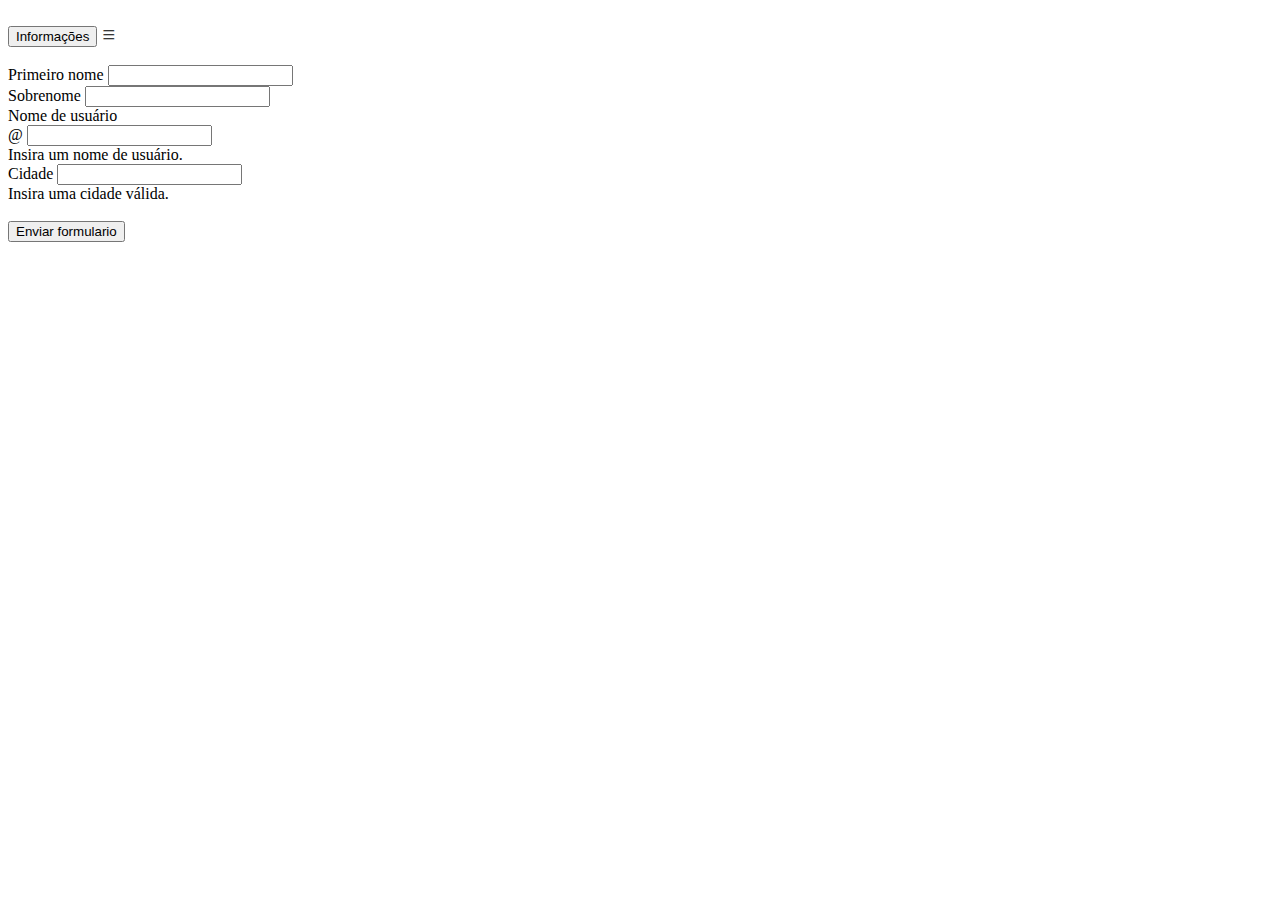
<file: index.html>
<!DOCTYPE html>
<html lang="pt-br">
<head>
    <meta charset="UTF-8">
    <meta name="viewport" content="width=device-width, initial-scale=1.0">
    <title>Documento</title>
    <link rel="stylesheet" href="https://stackpath.bootstrapcdn.com/bootstrap/4.1.3/css/bootstrap.min.css" integrity="sha384-MCw98/SFnGE8fJT3GXwEOngsV7Zt27NXFoaoApmYm81iuXoPkFOJwJ8ERdknLPMO" crossorigin="anonymous">
    <link rel="stylesheet" href="https://cdn.jsdelivr.net/npm/bootstrap-icons@1.13.1/font/bootstrap-icons.min.css">
</head>
<body>
    <br>
<button type="button" class="btn btn-info">Informações</button>
<i class="bi bi-list"></i>
<br><br>
<form class="row g-3">
  <div class="col-md-4">
    <label for="validationServer01" class="form-label">Primeiro nome</label>
    <input type="text" class="form-control" id="validationServer01" value="" required>
    <div class="valid-feedback">
    </div>
  </div>
  <div class="col-md-4">
    <label for="validationServer02" class="form-label">Sobrenome</label>
    <input type="text" class="form-control" id="validationServer02" value="" required>
    <div class="valid-feedback">
    </div>
  </div>
  <div class="col-md-4">
    <label for="validationServerUsername" class="form-label">Nome de usuário</label>
    <div class="input-group has-validation">
      <span class="input-group-text" id="inputGroupPrepend3">@</span>
      <input type="text" class="form-control" id="validationServerUsername" aria-describedby="inputGroupPrepend3 validationServerUsernameFeedback" required>
      <div id="validationServerUsernameFeedback" class="invalid-feedback">
        Insira um nome de usuário.
      </div>
    </div>
  </div>
  <div class="col-md-6">
    <label for="validationServer03" class="form-label">Cidade</label>
    <input type="text" class="form-control" id="validationServer03" aria-describedby="validationServer03Feedback" required>
    <div id="validationServer03Feedback" class="invalid-feedback">
      Insira uma cidade válida.
    </div>
  </div>
  <br>
    <button class="btn btn-primary" type="submit">Enviar formulario</button>
  </div>
</form>
<script src="https://code.jquery.com/jquery-3.3.1.slim.min.js" integrity="sha384-q8i/X+965DzO0rT7abK41JStQIAqVgRVzpbzo5smXKp4YfRvH+8abtTE1Pi6jizo" crossorigin="anonymous"></script>
<script src="https://cdnjs.cloudflare.com/ajax/libs/popper.js/1.14.3/umd/popper.min.js" integrity="sha384-ZMP7rVo3mIykV+2+9J3UJ46jBk0WLaUAdn689aCwoqbBJiSnjAK/l8WvCWPIPm49" crossorigin="anonymous"></script>
<script src="https://stackpath.bootstrapcdn.com/bootstrap/4.1.3/js/bootstrap.min.js" integrity="sha384-ChfqqxuZUCnJSK3+MXmPNIyE6ZbWh2IMqE241rYiqJxyMiZ6OW/JmZQ5stwEULTy" crossorigin="anonymous"></script>
</body>
</html>
</file>
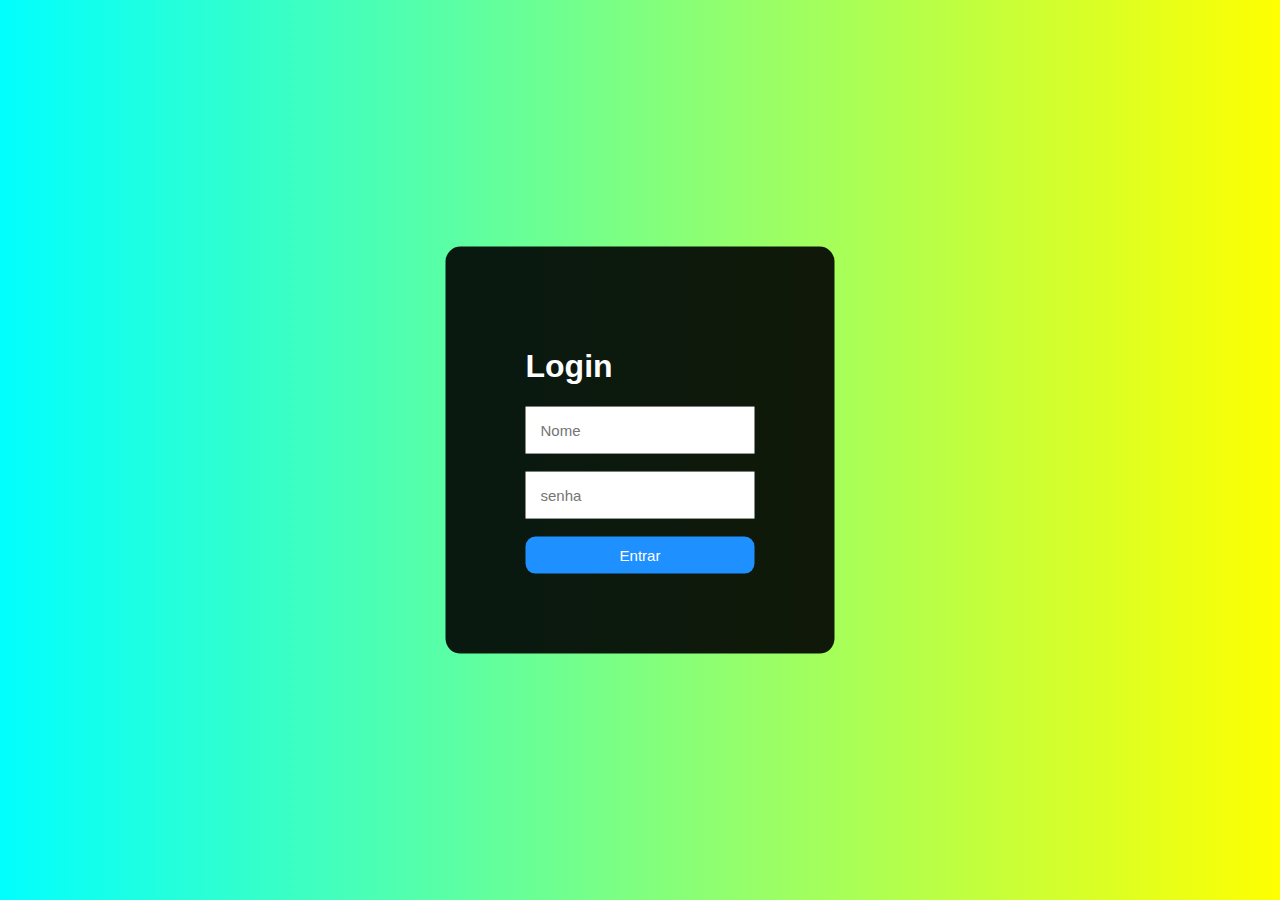
<file: TelaDeLogin.html>
<!DOCTYPE html>
<html lang="pt-br">
<head>
    <meta charset="UTF-8">
    <meta name="viewport" content="width=device-width, initial-scale=1.0">
    <title>Tela de Login</title>
    <style>
        body{
            font-family: Arial, Helvetica, sans-serif;
            background-image:linear-gradient(45deg,cyan,yellow);
        }
        div{
            background-color: rgba(0, 0 , 0 , 0.9);
            position:absolute;
            top:50%;
            left: 50%;
            transform:translate(-50%,-50%); 
            padding: 80px;
            border-radius: 15px;
            color: white;
        }
        input{
            padding: 15px;
            border: none;
            outline: none;
            font-size: 15px;
        }
        button{
            padding:10px;
            background-color: dodgerblue;
            border: none;
            width: 100%;
            border-radius: 10px;
            color:white;
            font-size: 15px;
        }
        button:hover{
            background-color: skyblue;
            cursor: pointer;
        }
    </style>
</head>
<body>
    <div>
    <h1>Login</h1>
    <input type="nome" placeholder="Nome">
    <br><br>
    <input type="password" placeholder="senha">
    <br><br>
    <button>Entrar</button>
</div>
</body>
</html>
</file>
